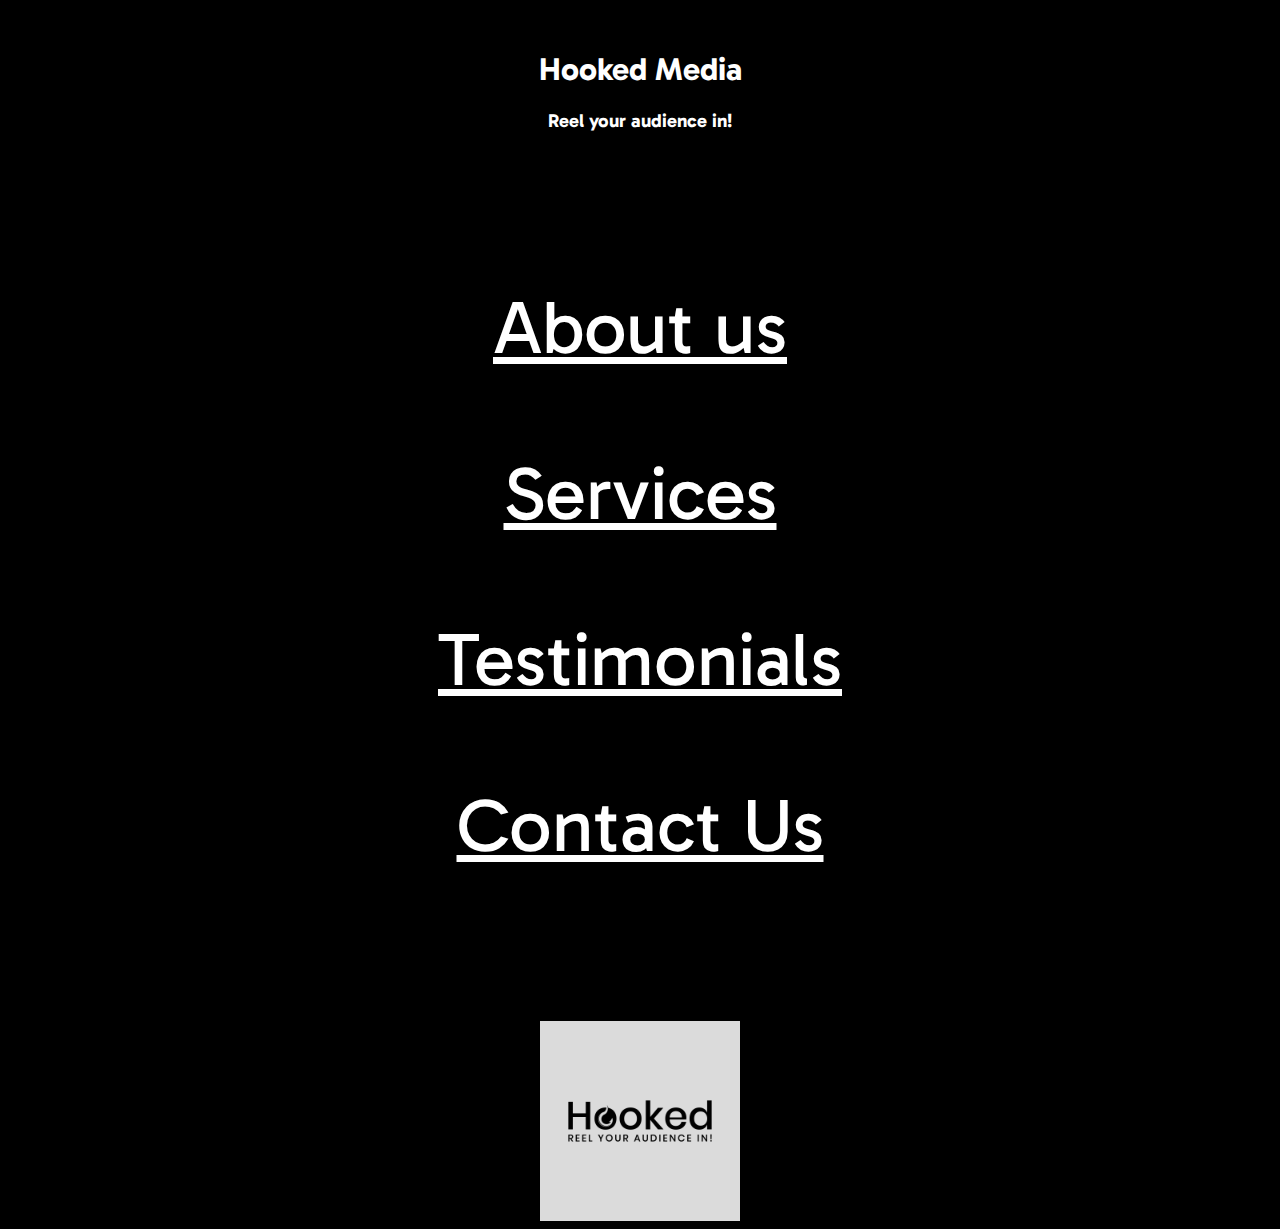
<file: index.html>
<!DOCTYPE html>
<head>
  <title>Home</title>
  <html lang="en"></html>
  <meta charset="UTF-8" />
  <link rel="stylesheet" href="style.css" />
  <link rel="preconnect" href="https://fonts.googleapis.com" />
  <link rel="preconnect" href="https://fonts.gstatic.com" crossorigin />
  <link
    href="https://fonts.googleapis.com/css2?family=Gabarito&family=Happy+Monkey&family=Orbitron:wght@400;800&display=swap"
    rel="stylesheet"
  />
</head>

<body>
  <div class="footer">
    <h1>Hooked Media</h1>
    <h3>Reel your audience in!</h3>
  </div>

  <div class="selector">
    <a href="about.html"><p>About us</p></a>
    <a href="services.html"><p>Services</p><a>
    <a href="testimonial.html"><p>Testimonials</p></a>
    <a href="contactus.html"><p>Contact Us</p></a>
  </div>

  <div>
    <img src="Hooked_A1.jpg" id="logopic" />
  </div>
</body>
</file>
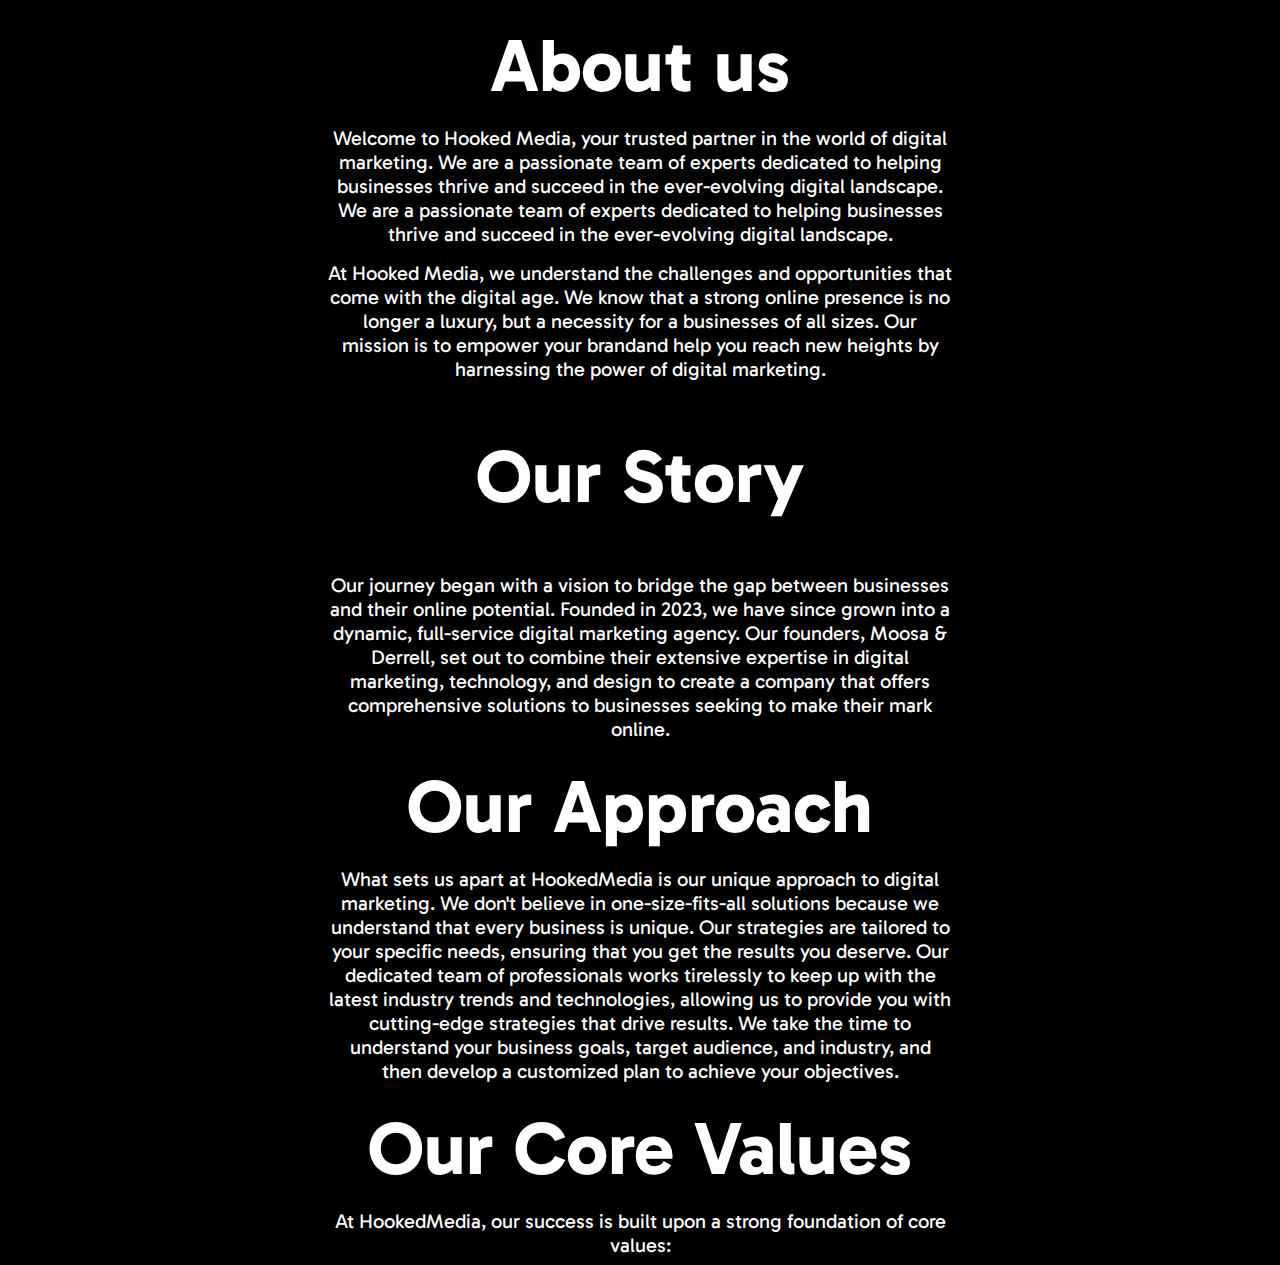
<file: about.html>
<!DOCTYPE html>
<head>
<title>About us</title>
<html lang="en"></html>
<meta charset="UTF-8" />
<link rel="stylesheet" href="style.css" />
<link rel="preconnect" href="https://fonts.googleapis.com" />
 <link rel="preconnect" href="https://fonts.gstatic.com" crossorigin />
<link href="https://fonts.googleapis.com/css2?family=Gabarito&family=Happy+Monkey&family=Orbitron:wght@400;800&display=swap" rel="stylesheet">
</head>
<body>
<div>
    <h1 class="aboutusheader">About us</h1>
    <p class="aboutustext">Welcome to Hooked Media, your trusted partner in the world of digital marketing. We are a passionate team of experts dedicated to helping businesses thrive and succeed in the ever-evolving digital landscape.
        We are a passionate team of experts dedicated to helping businesses thrive and succeed in the ever-evolving digital landscape.
        <p class="aboutustext2">At Hooked Media, we understand the challenges and opportunities that come with the digital age. We know that a strong online presence is no longer a luxury, but a necessity for a businesses of all sizes. Our mission is to empower
            your brandand help you reach new heights by harnessing the power of digital marketing.
        </p>
    </p>
    <h1 id="ourstory">Our Story</h1>
    <p class="aboutustext2">Our journey began with a vision to bridge the gap between businesses and their online potential. Founded in 2023, we have since grown into a dynamic, full-service digital marketing agency. Our founders, Moosa & Derrell, set out to combine 
        their extensive expertise in digital marketing, technology, and design to create a company that offers comprehensive solutions to businesses seeking to make their mark online.</p>
    <h1 id="ourapproach">Our Approach</h1>
    <p class="aboutustext2">What sets us apart at HookedMedia is our unique approach to digital marketing. We don't believe in one-size-fits-all solutions because we understand that every business is unique. Our strategies are tailored to your specific needs, ensuring that you get the results you deserve. 
        Our dedicated team of professionals works tirelessly to keep up with the latest industry trends and technologies, allowing us to provide you with cutting-edge strategies that drive results. We take the time to understand your business goals, target audience, and industry, and then develop a customized plan to achieve your objectives.
        </p>
    <h1 id="values">Our Core Values</h1>
    <p class="aboutustext2">At HookedMedia, our success is built upon a strong foundation of core values:</p>
    
    
</div>
</body>
</file>
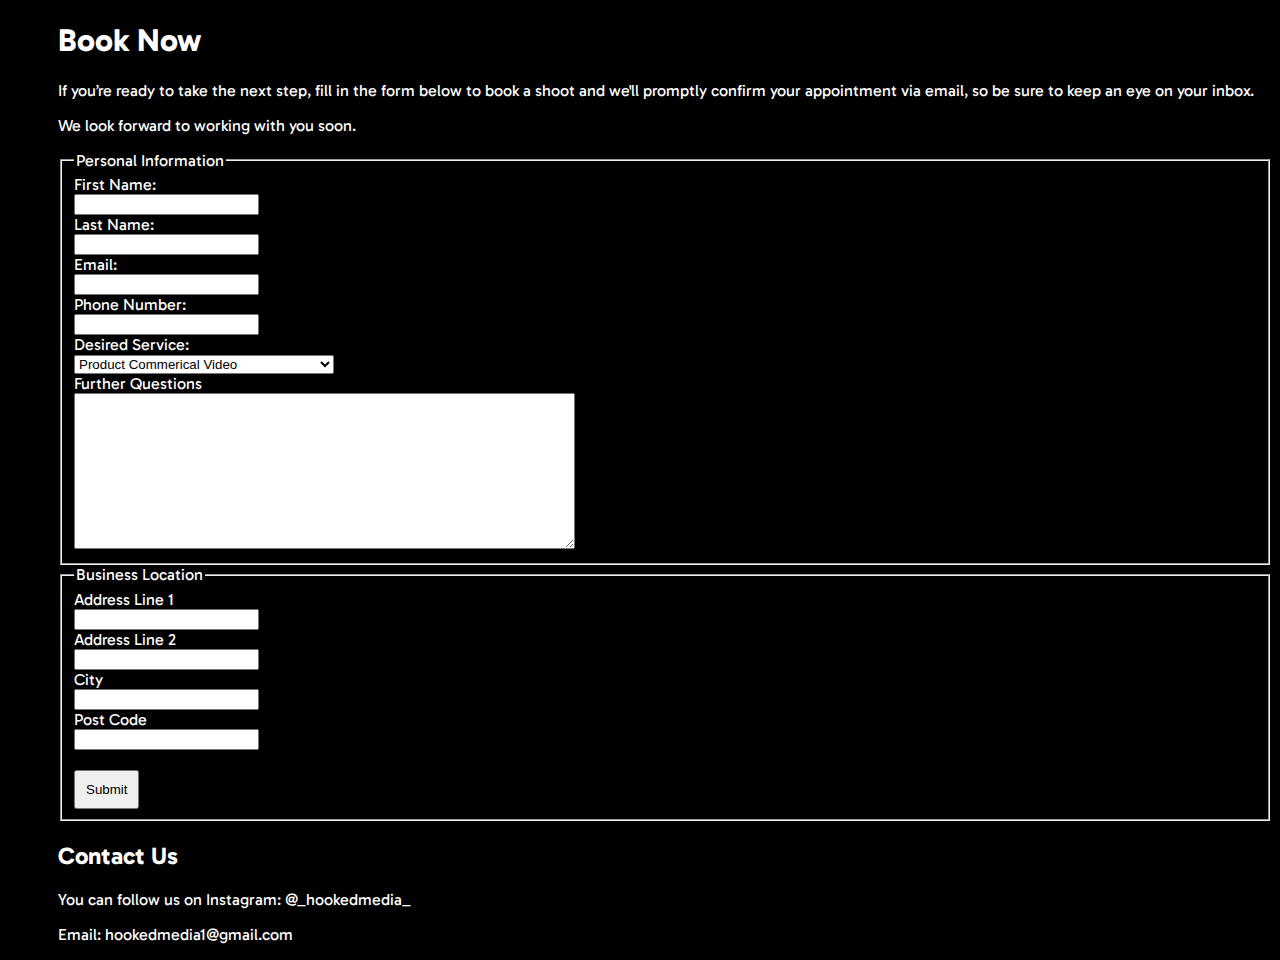
<file: contactus.html>
<!DOCTYPE html>
<head>
  <title>Contact Us</title>
  <html lang="en"></html>
  <meta charset="UTF-8" />
  <link rel="stylesheet" href="style.css" />
  <link rel="preconnect" href="https://fonts.googleapis.com" />
  <link rel="preconnect" href="https://fonts.gstatic.com" crossorigin />
  <link
    href="https://fonts.googleapis.com/css2?family=Gabarito&family=Happy+Monkey&family=Orbitron:wght@400;800&display=swap"
    rel="stylesheet"
  />
</head>
<body>
  <div class="form">
    <h1>Book Now</h1>
    <p>
      If you’re ready to take the next step, fill in the form below to book a
      shoot and we'll promptly confirm your appointment via email, so be sure to
      keep an eye on your inbox.
    </p>
    <p></p>
    <p>We look forward to working with you soon.</p>
  </div>
  <form>
    <div class="form" action="https://formsubmit.co/hookedmedia1@email.com" method="POST">
      <fieldset>
        <legend>Personal Information</legend>
        <label for="fname">First Name:</label><br />
        <input type="text" id="fname" name="fname" required /><br />
        <label for="lname">Last Name:</label><br />
        <input type="text" id="lname" name="lname" required /><br />
        <label for="email">Email:</label><br />
        <input type="email" id="email" name="email" required /><br />
        <label for="phone">Phone Number:</label><br />
        <input type="text" id="phone" name="phone" /><br />
        <label for="service">Desired Service:</label><br />
        <select name="service" id="service">
          <option value="pcv">Product Commerical Video</option>
          <option value="cmc1">Content Marketing Campaign(1 month)</option>
          <option value="cmc2">
            Content Marketing Campaign(3 months)
          </option></select
        ><br />
        <label for="questions">Further Questions</label><br />
        <textarea
          id="questions"
          name="questions"
          rows="10"
          cols="60"
          maxlength="550"
        >
        </textarea
        ><br />
      </fieldset>
      <fieldset>
        <legend>Business Location</legend>
        <label for="al1">Address Line 1</label><br />
        <input type="text" id="al1" name="al1" required /><br />
        <label for="al2">Address Line 2</label><br />
        <input type="text" id="al2" name="al2" /><br />
        <label for="city">City</label><br />
        <input type="text" id="city" name="city" required /><br />
        <label for="pc">Post Code</label><br />
        <input type="text" id="pc" name="pc" required /><br />
        <input type="submit" class="submit" />
      </fieldset>
    </div>
  </form>
  <div class="form">
    <h2>Contact Us</h2>
    <p>You can follow us on Instagram: @_hookedmedia_</p>
    <p>Email: hookedmedia1@gmail.com</p>
  </div>
</body>
</file>
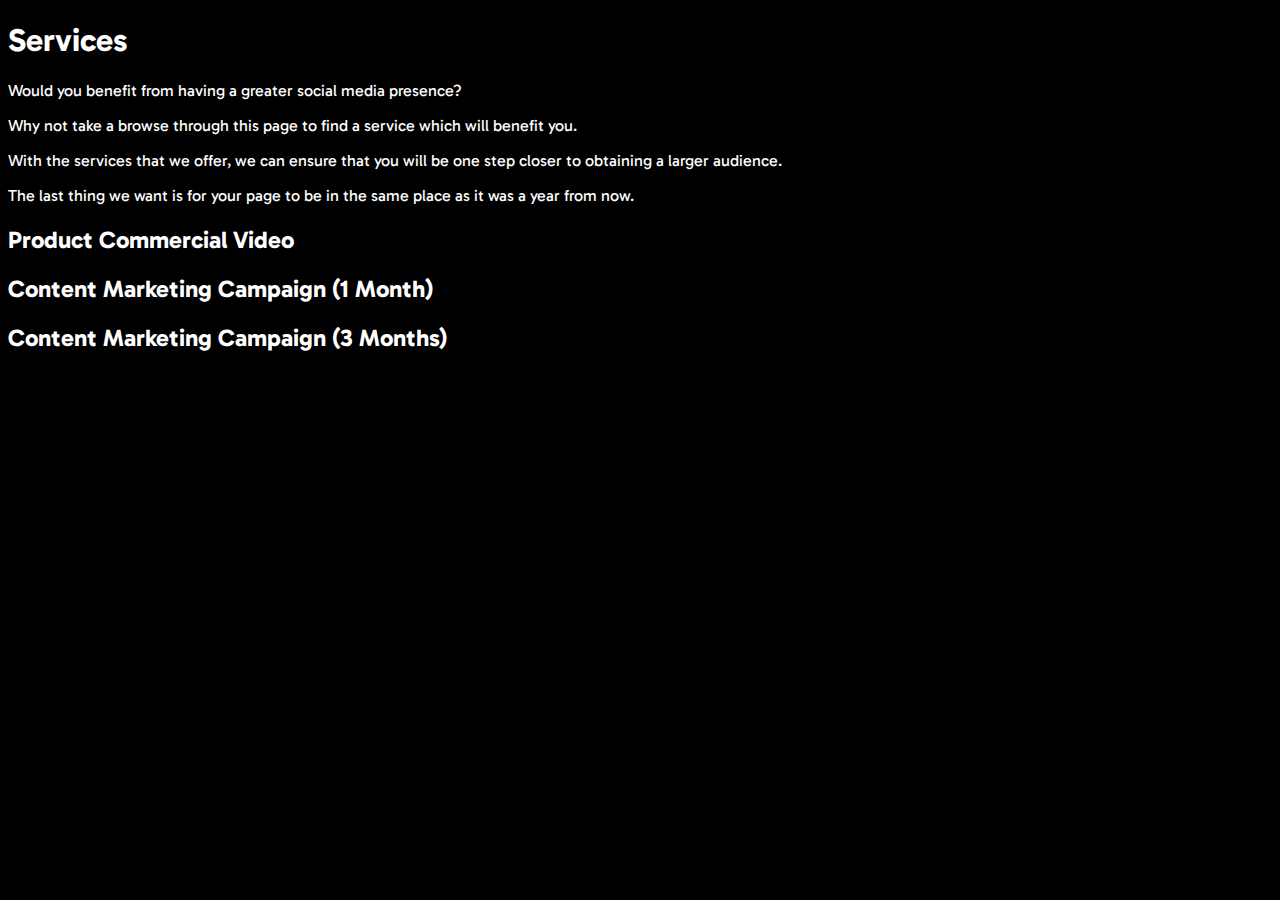
<file: services.html>
<!DOCTYPE html>
<head>
    <title>Services</title>
    <html lang="en"></html>
    <meta charset="UTF-8" />
    <link rel="stylesheet" href="style.css" />
    <link rel="preconnect" href="https://fonts.googleapis.com" />
    <link rel="preconnect" href="https://fonts.gstatic.com" crossorigin />
    <link
    href="https://fonts.googleapis.com/css2?family=Gabarito&family=Happy+Monkey&family=Orbitron:wght@400;800&display=swap"
    rel="stylesheet"/>
</head>
<body>
    <div>
        <h1>Services</h1>
        <p>Would you benefit from having a greater social media presence?</p>
        <p>Why not take a browse through this page to find a service which will benefit you.</p>
        <p>With the services that we offer, we can ensure that you will be one step closer to obtaining a larger audience. </p>
        <p>The last thing we want is for your page to be in the same place as it was a year from now.</p>
    </div>
    <div>
        <h2>Product Commercial Video</h2>
    </div>
    <div>
        <h2>Content Marketing Campaign (1 Month)</h2>
    </div>
    <div>
        <h2>Content Marketing Campaign (3 Months)</h2>
    </div>
</body>
</file>
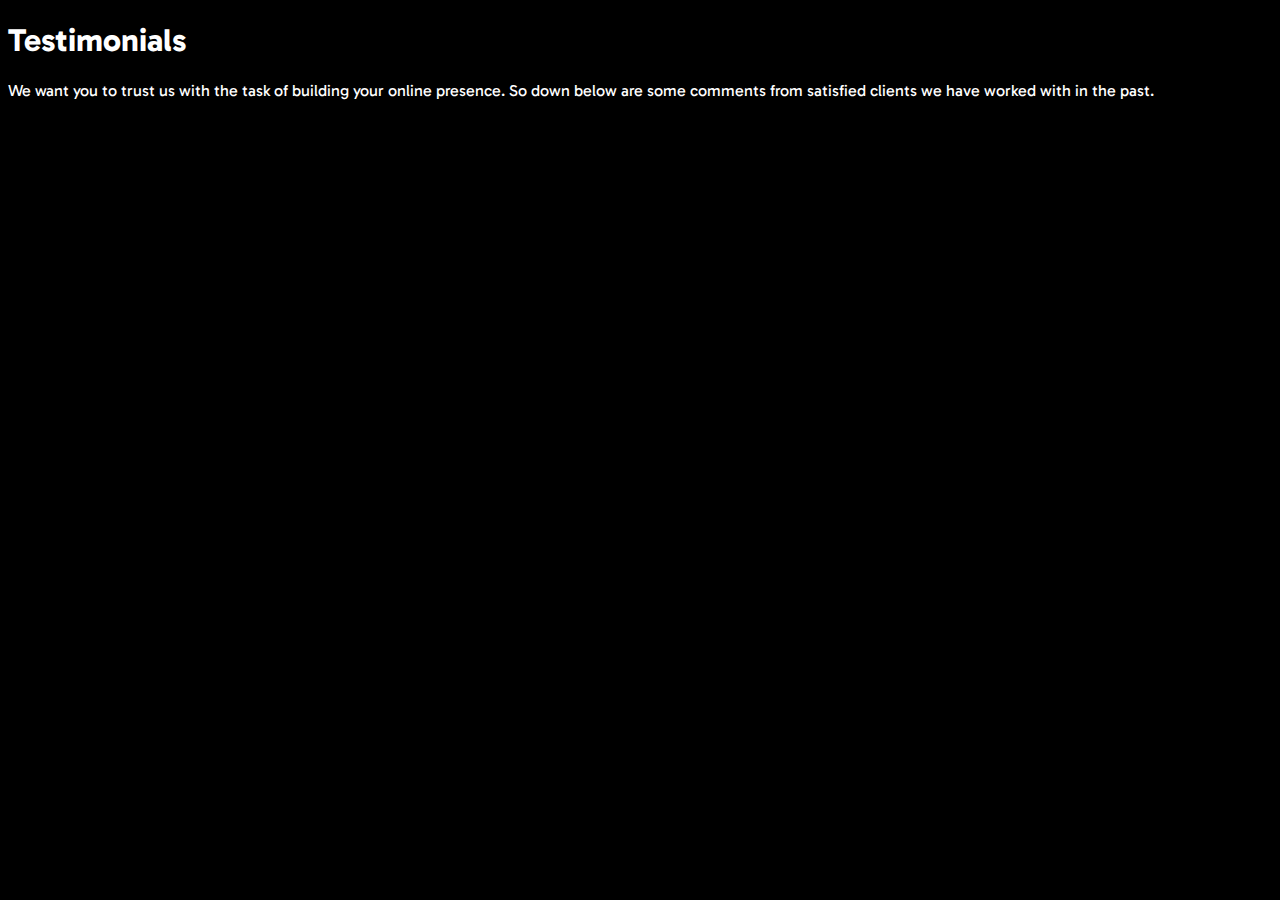
<file: testimonial.html>
<!DOCTYPE html>
<head>
    <title>Testimonials</title>
    <html lang="en"></html>
    <meta charset="UTF-8" />
    <link rel="stylesheet" href="style.css" />
    <link rel="preconnect" href="https://fonts.googleapis.com" />
    <link rel="preconnect" href="https://fonts.gstatic.com" crossorigin />
    <link
    href="https://fonts.googleapis.com/css2?family=Gabarito&family=Happy+Monkey&family=Orbitron:wght@400;800&display=swap"
    rel="stylesheet"/>
</head>
<body>
    <div>
        <h1>Testimonials</h1>
        <p>We want you to trust us with the task of building your online presence. So down below are some comments from satisfied clients we have worked with in the past.</p>
    </div>
</body>
</file>
<file: style.css>
body {
    background: black;
    color: white;
    font-family: Gabarito; 
}

.footer {
text-align: center;
display: block;
margin: 50px 0px 150px 0px;
}

.selector {
    text-align: center;
    display: block;
    margin: 20px 0px 150px 0px;
    font-size: 75px;
}

#logopic {
    width: 200px;
    display: block;
    margin: auto auto;
   
}

.aboutusheader {
    text-align: center;
    display: block;
    margin: 20px 0px 0px 0px;
    font-size: 75px;
    font-family: inherit;
}

.aboutustext {
    text-align: center;
    display: block;
    margin: 15px 320px 0px 320px;
    font-size: 20px;
    font-family: inherit;
}

.aboutustext2 {
    text-align: center;
    display: block;
    margin: 15px 320px 0px 320px;
    font-size: 20px;   
}

#ourstory {
    text-align: center;
    display: block;
    margin: 0px 0px 70px px;
    font-size: 75px;
    font-family: inherit;
}

#ourapproach {
    text-align: center;
    display: block;
    margin: 20px 0px 0px 0px;
    font-size: 75px;
    font-family: inherit;
}

#values {
    text-align: center;
    display: block;
    margin: 20px 0px 0px 0px;
    font-size: 75px;
    font-family: inherit;
}

a {
    color: white;
}

.submit {
    cursor: pointer;
    margin-top: 20px;
    padding: 10px
    
    }


.form {
    margin-left: 50px;
}
</file>
